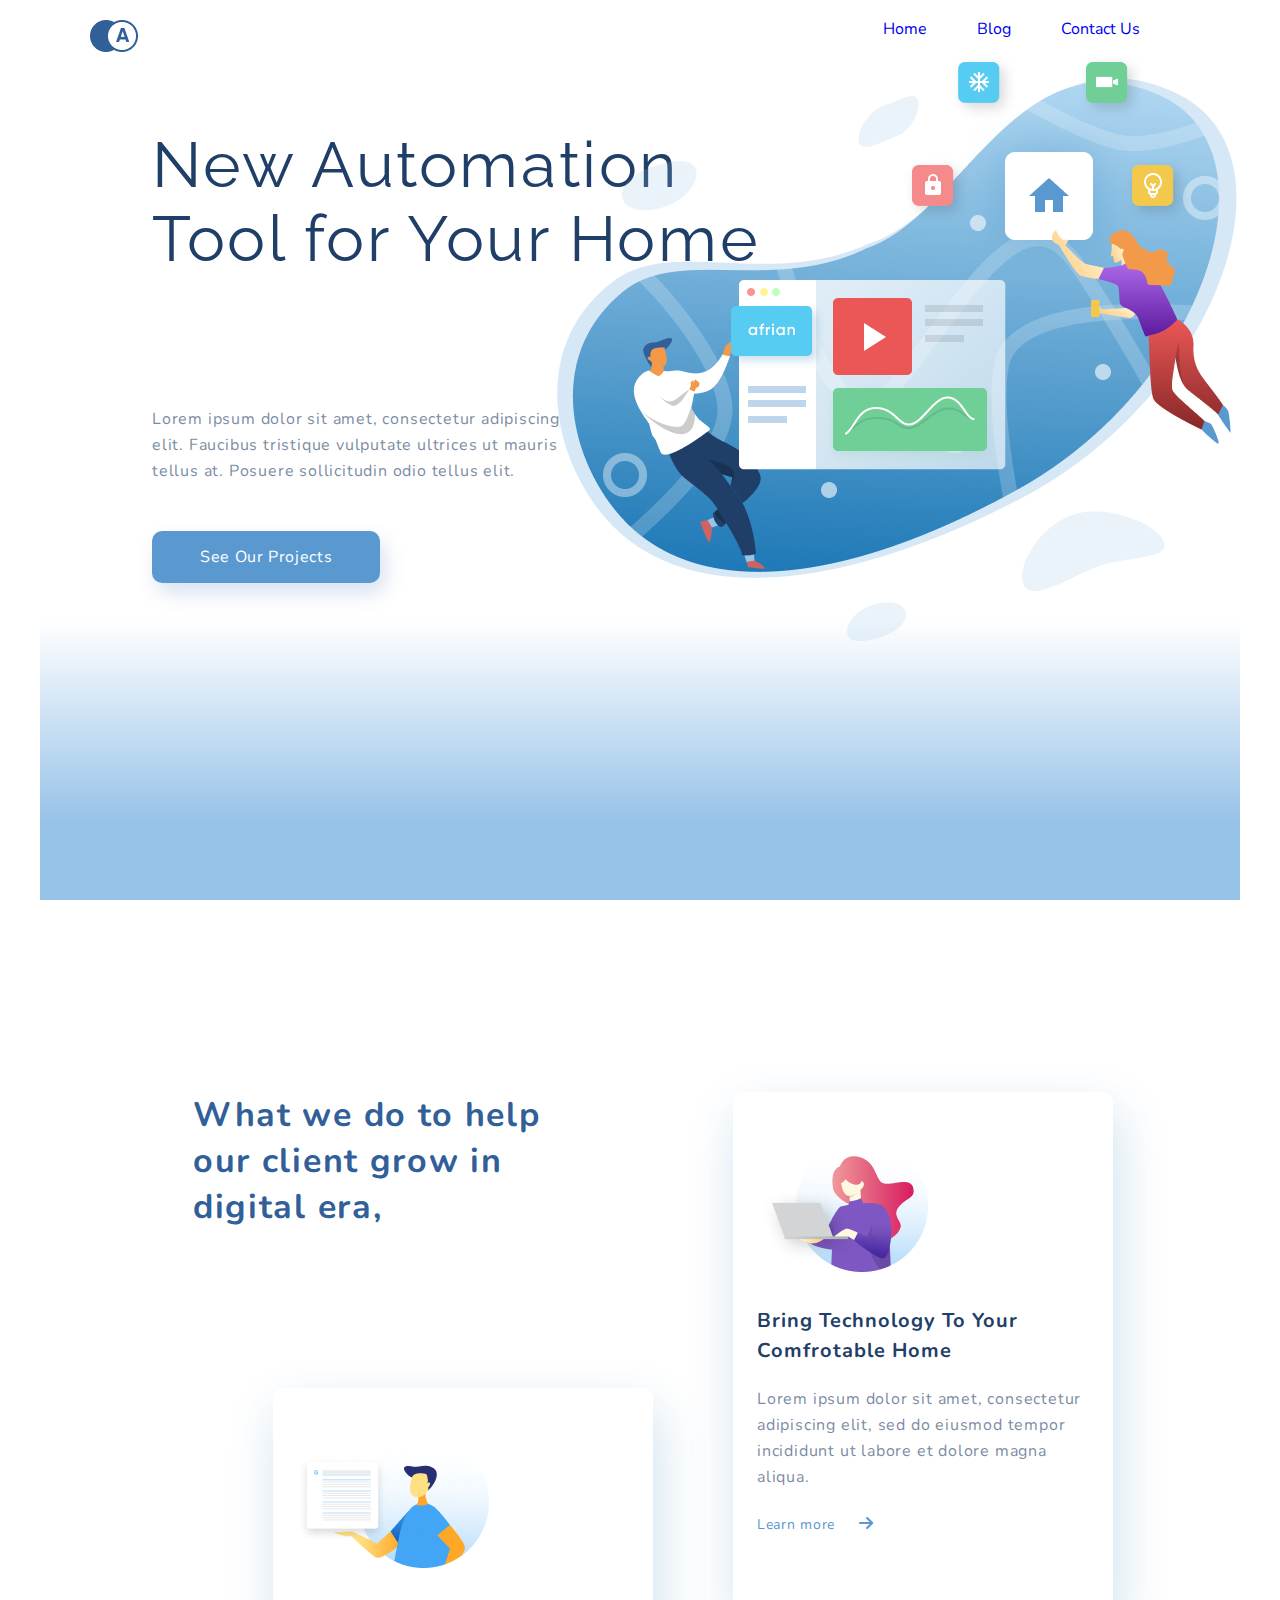
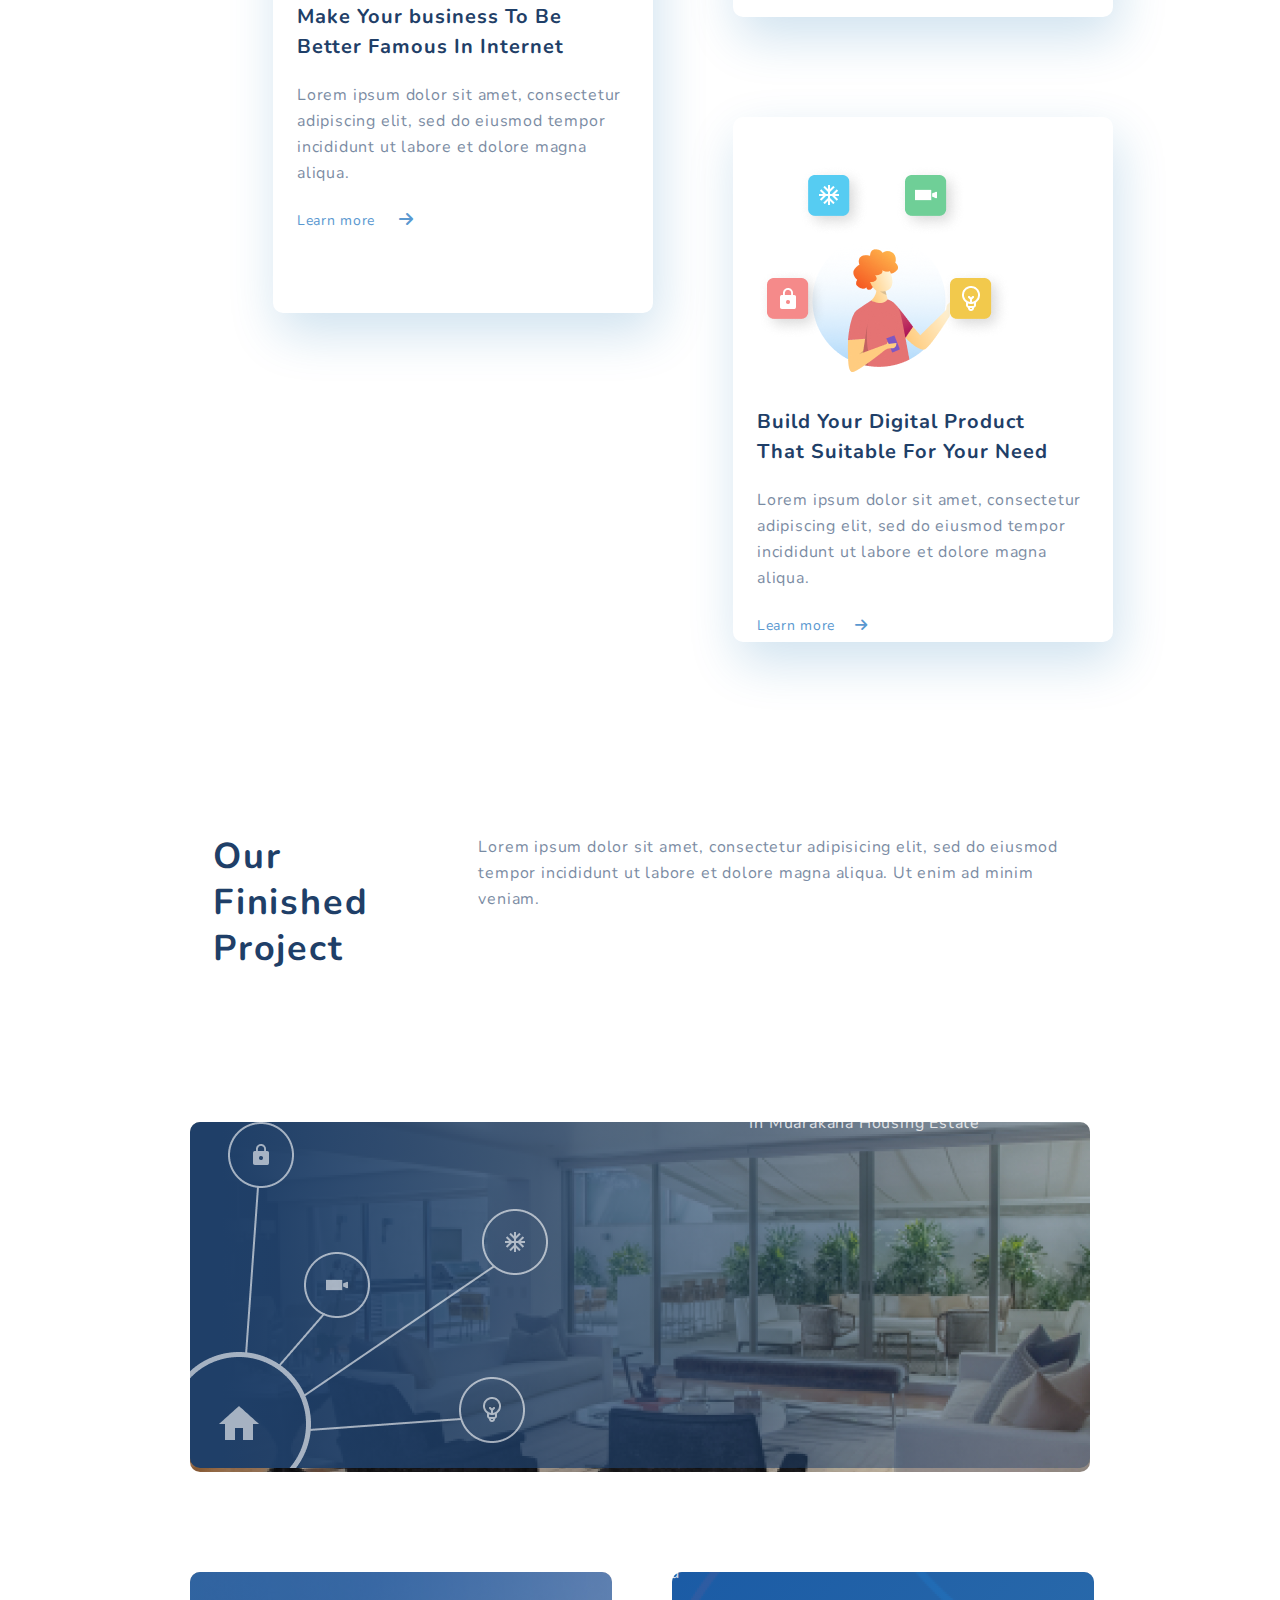
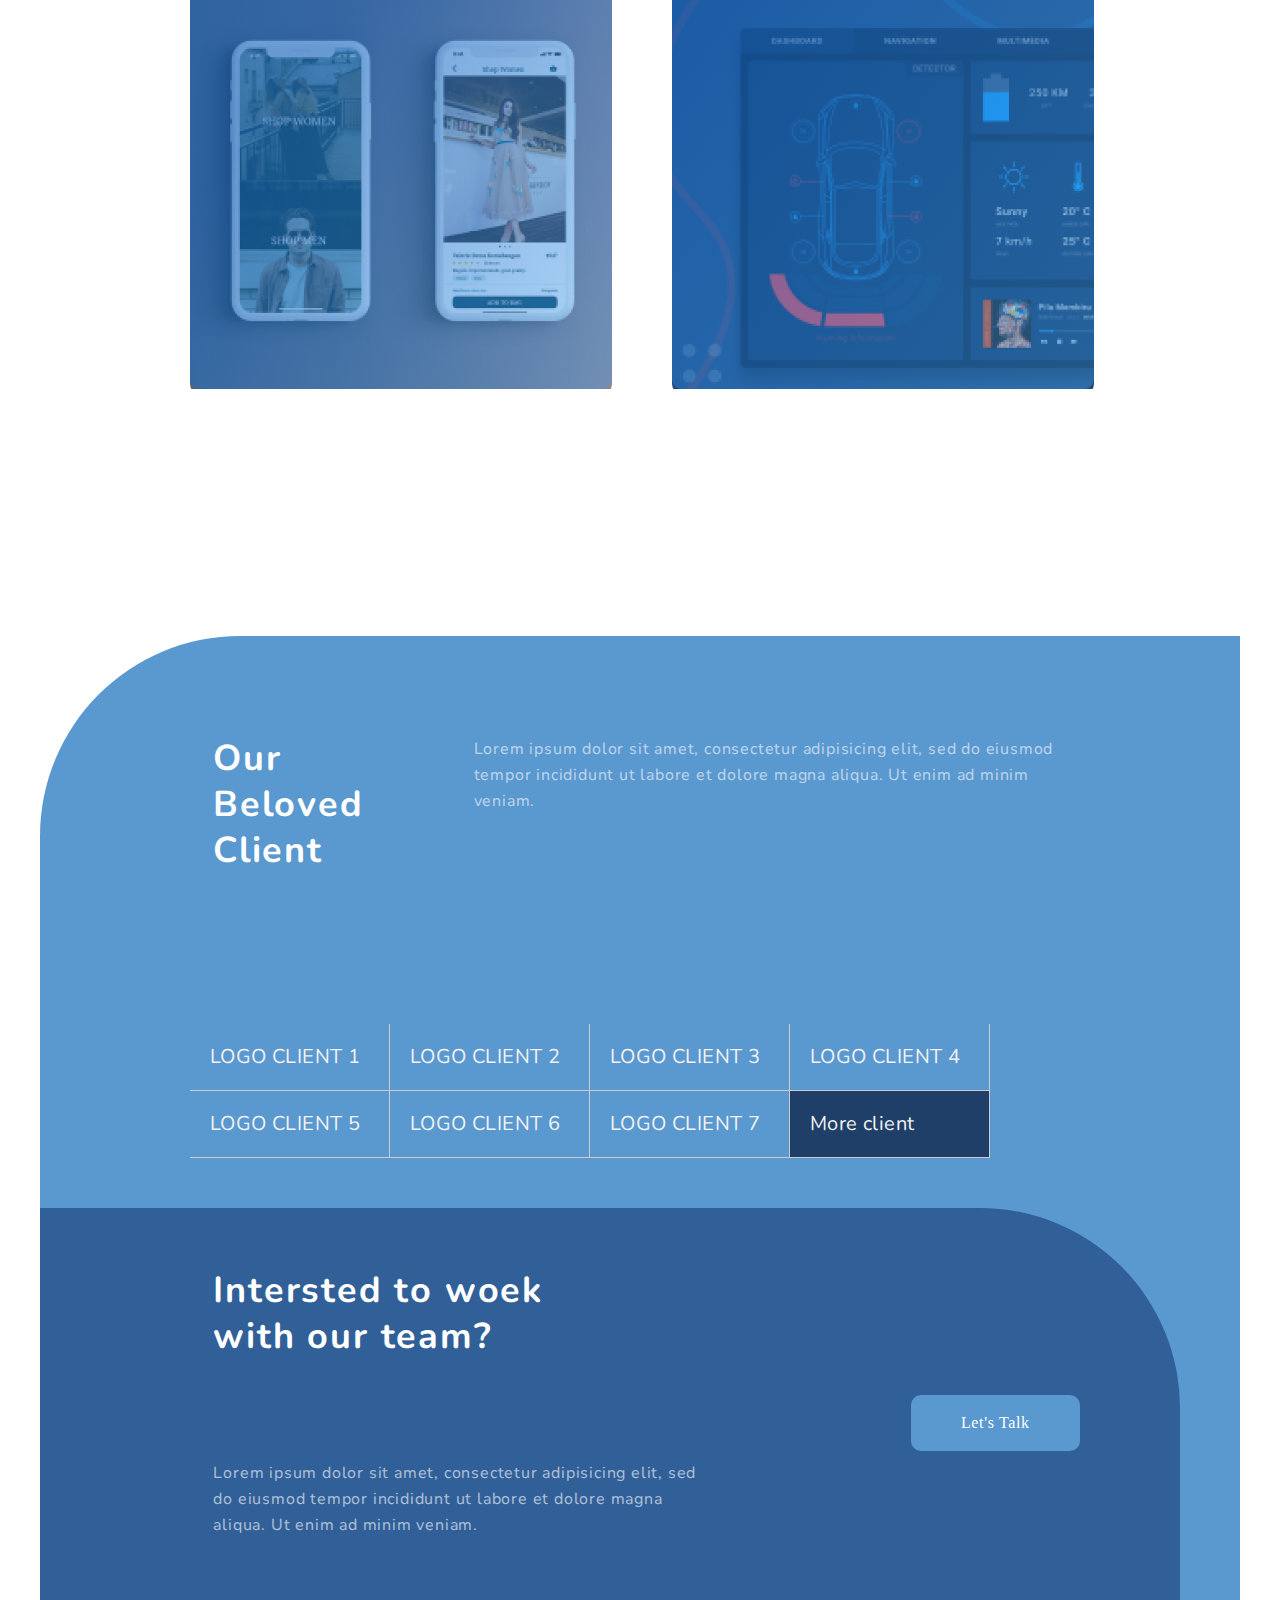
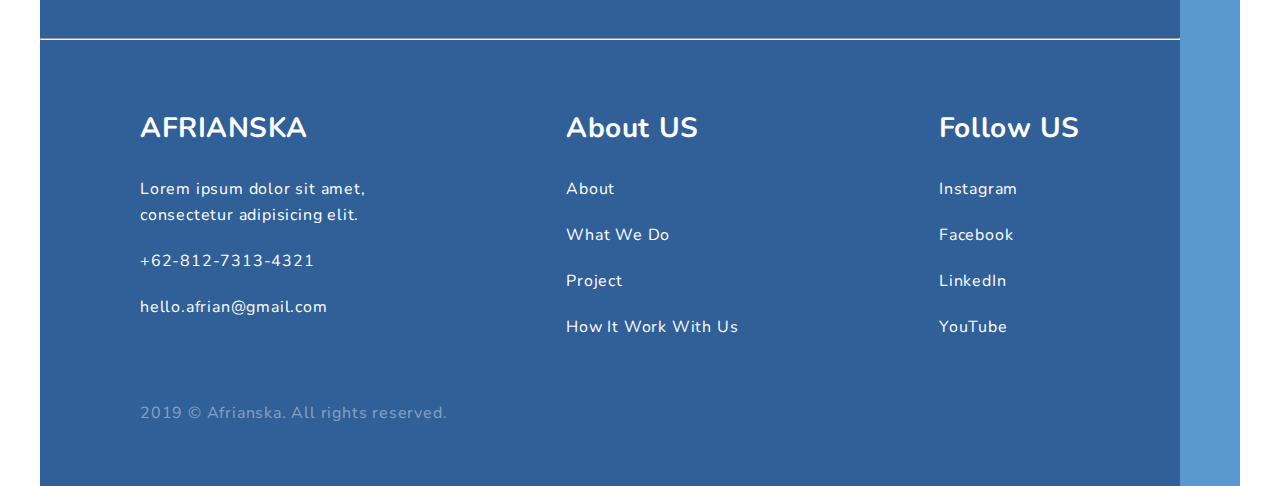
<file: index.html>
<!DOCTYPE html>
<html lang="en">
<head>
    <meta charset="UTF-8">
    <meta http-equiv="X-UA-Compatible" content="IE=edge">
    <meta name="viewport" content="width=device-width, initial-scale=1.0">
    <title>Exam First month</title>
    <link rel="stylesheet" href="./cssCodes/normalize.css">
    <link rel="stylesheet" href="./cssCodes/main.css">
    <link rel="stylesheet" href="./css/all.min.css">
    <link rel="stylesheet" href="./js/all.min.js">
    <link rel="preconnect" href="https://fonts.googleapis.com">
    <link rel="preconnect" href="https://fonts.gstatic.com" crossorigin>
    <link href="https://fonts.googleapis.com/css2?family=Raleway:wght@400;500;700&display=swap" rel="stylesheet">
    <link rel="preconnect" href="https://fonts.googleapis.com">
    <link rel="preconnect" href="https://fonts.gstatic.com" crossorigin>
    <link href="https://fonts.googleapis.com/css2?family=Nunito:wght@200;400;500&display=swap" rel="stylesheet">
</head>
<body>
    <header class="main-header">
        <div class="container">
            <div class="main-header__page">
                <nav class="main-nav">
                    <img src="./images/page1_images/logo.png" alt="Logo_image">
                    <ul class="main-nav__list">
                        <li class="nav-list__item">
                            <a href="#">Home</a>
                        </li>
                        <li class="nav-list__item">
                            <a href="blog.html" target="_blank">Blog</a>
                        </li>
                        <li class="nav-list__item">
                            <a href="contact.html" target="_blank">Contact Us</a>
                        </li>
                    </ul>
                </nav>
                <section class="main-section">
                    <div class="container">
                        <div class="main-section__page">
                            <div class="main-section__text">
                                <h2 class="main-section__heading">New Automation
                                    Tool for Your Home
                                </h2>
                                <p class="main-section__parag">Lorem ipsum dolor sit amet, consectetur adipiscing elit. Faucibus tristique vulputate ultrices ut mauris tellus at. Posuere sollicitudin odio tellus elit.
                                </p>
                                <a href="#" class="btn">See Our Projects</a>
                            </div>
                            <div class="main-section_image">
                                <img src="./images/page1_images/main-section-illustration.png" alt="Main Section Image">
                            </div>
                        </div>
                    </div>
                </section>
            </div>
        </div>
    </header>
    <section>
        <div class="container">
            <div class="help-options">
                <div>
                    <h2 class="option-heading">
                        What we do to help
                        our client grow in
                        digital era,
                    </h2>
                    <div class="help-options__list1">
                        <img src="./images/page1_images/help-option1.png" alt="Help option Image">
                        <h4 class="help-option__heading">Make Your business To Be<br>Better Famous In Internet</h4>
                        <p class="help-option__parag">Lorem ipsum dolor sit amet, consectetur adipiscing elit, sed do eiusmod tempor incididunt ut labore et dolore magna aliqua. </p>
                        <a href="#" class="help-link">Learn more</a>
                        <i class="fa-solid fa-arrow-right"></i>
                    </div>
                </div>
                    <div>
                        <div class="help-options__list2">
                            <img src="./images/page1_images/help-option2.png" alt="Help option Image">
                            <h4 class="help-option__heading">Bring Technology To Your <br> 
                                Comfrotable Home</h4>
                            <p class="help-option__parag">Lorem ipsum dolor sit amet, consectetur adipiscing elit, sed do eiusmod tempor incididunt ut labore et dolore magna aliqua. </p>
                            <a href="#" class="help-link">Learn more</a>
                            <i class="fa-solid fa-arrow-right"></i>
                        </div>
                        <div class="help-options__list3">
                            <img src="./images/page1_images/help-option3.png" alt="Help option Image">
                            <h4 class="help-option__heading">Build Your Digital Product <br>
                                That Suitable For Your Need</h4>
                            <p class="help-option__parag">Lorem ipsum dolor sit amet, consectetur adipiscing elit, sed do eiusmod tempor incididunt ut labore et dolore magna aliqua. </p>
                            <a href="#" class="help-link">Learn more<i class="fa-solid fa-arrow-right"></i></a>
                        </div>
                    </div>
            </div>
        </div>
    </section>
    <section class="projects">
        <div class="container">
            <div class="finished-pro">
                <h4 class="projects-heading">Our Finished<br>Project
                </h4>
                <p class="projects-parag">
                    Lorem ipsum dolor sit amet, consectetur adipisicing elit, sed do eiusmod tempor incididunt ut labore et dolore magna aliqua. Ut enim ad minim veniam.
                </p>
            </div>
            <div class="smart-home">
                <img src="./images/page1_images/smart-home-illustration.png" alt="Smart Home Image" class="smart-home__image">
                <h4 class="smart-home__heading">Smart Home Installation</h4>
                <p class="smart-home__parag">In Muarakana Housing Estate</p>
            </div>
            <div class="app">
                <div class="sparklite">
                    <img src="./images/page1_images/sparklite-back.png" alt="Smart Home Image" class="sparklite-image">
                    <h4 class="sparklite-heading">Sparklite App</h4>
                    <p class="sparklite-parag">Marketplace</p>
                </div>
                <div class="rapetition">
                    <img src="./images/page1_images/sparklite-back.png" alt="Smart Home Image" class="rapetition-image">
                    <h4 class="rapetition-heading">Car-Rapetition App</h4>
                    <p class="rapetition-parag">
                        Board
                    </p>
                </div>
                </div>
            </div>
        </div>
    </section>
    <section class="clients">
        <div class="container">
            <div class="clients-main__section">
                <div class="clients-section">
                    <h4 class="clients-heading">Our Beloved<br>Client
                    </h4>
                    <p class="clients-parag">
                        Lorem ipsum dolor sit amet, consectetur adipisicing elit, sed do eiusmod tempor incididunt ut labore et dolore magna aliqua. Ut enim ad minim veniam.
                    </p>
                </div>
                <div class="clients-table">
                    <div class="table">
                        <div class="table-row">
                            <div class="table-col uppercase">Logo Client 1</div>
                            <div class="table-col uppercase">Logo client 2</div>
                            <div class="table-col uppercase">Logo client 3</div>
                            <div class="table-col uppercase">Logo client 4</div>
                        </div>
                        </div>
                        <div class="table-row">
                            <div class="table-col uppercase">Logo client 5</div>
                            <div class="table-col uppercase">Logo client 6</div>
                            <div class="table-col uppercase">Logo client 7</div>
                            <div class="table-col more-client">More client</div>
                        </div>
                    </div>
                    <footer class="footer">
                        <div class="footer-text">
                            <div class="woek-section">
                                <div class="woek">
                                    <h4 class="footer-heading">
                                        Intersted to woek <br> with our team? 
                                    </h4>
                                    <p class="footer-parag">
                                        Lorem ipsum dolor sit amet, consectetur adipisicing elit, sed do eiusmod tempor incididunt ut labore et dolore magna aliqua. Ut enim ad minim veniam.
                                    </p>
                                </div>
                                <a href="#">
                                    <p class="btn-talk">Let's Talk</p>
                                </a>
                            </div>
                            <hr class="hor-rule">
                            <div class="afrianska">
                                <div class="footer-info">
                                    <h2 class="footer-logo uppercase">afrianska</h2>
                                    <ul class="footer-list">
                                        <li class="footer-item">Lorem ipsum dolor sit amet, <br> consectetur adipisicing elit.</li>
                                        <li class="footer-item">+62-812-7313-4321</li>
                                        <li class="footer-item">hello.afrian@gmail.com</li>
                                    </ul>
                                </div>
                                <div class="footer-info">
                                    <h2 class="footer-logo">About US</h2>
                                    <ul class="footer-list">
                                        <li class="footer-item">About</li>
                                        <li class="footer-item">What We Do</li>
                                        <li class="footer-item">Project</li>
                                        <li class="footer-item">How It Work With Us</li>
                                    </ul>
                                </div>
                                <div class="footer-info">
                                    <h2 class="footer-logo">Follow US</h2>
                                    <ul class="footer-list">
                                        <li class="footer-item">Instagram</li>
                                        <li class="footer-item">Facebook</li>
                                        <li class="footer-item">LinkedIn</li>
                                        <li class="footer-item">YouTube</li>
                                    </ul>
                                </div>
                            </div>
                        </div>
                        <p class="footer-parag__end">2019 © Afrianska. All rights reserved.</p>
                    </footer>
                </div>
            </div>
        </div>
    </section>
</body>
</html>
</file>
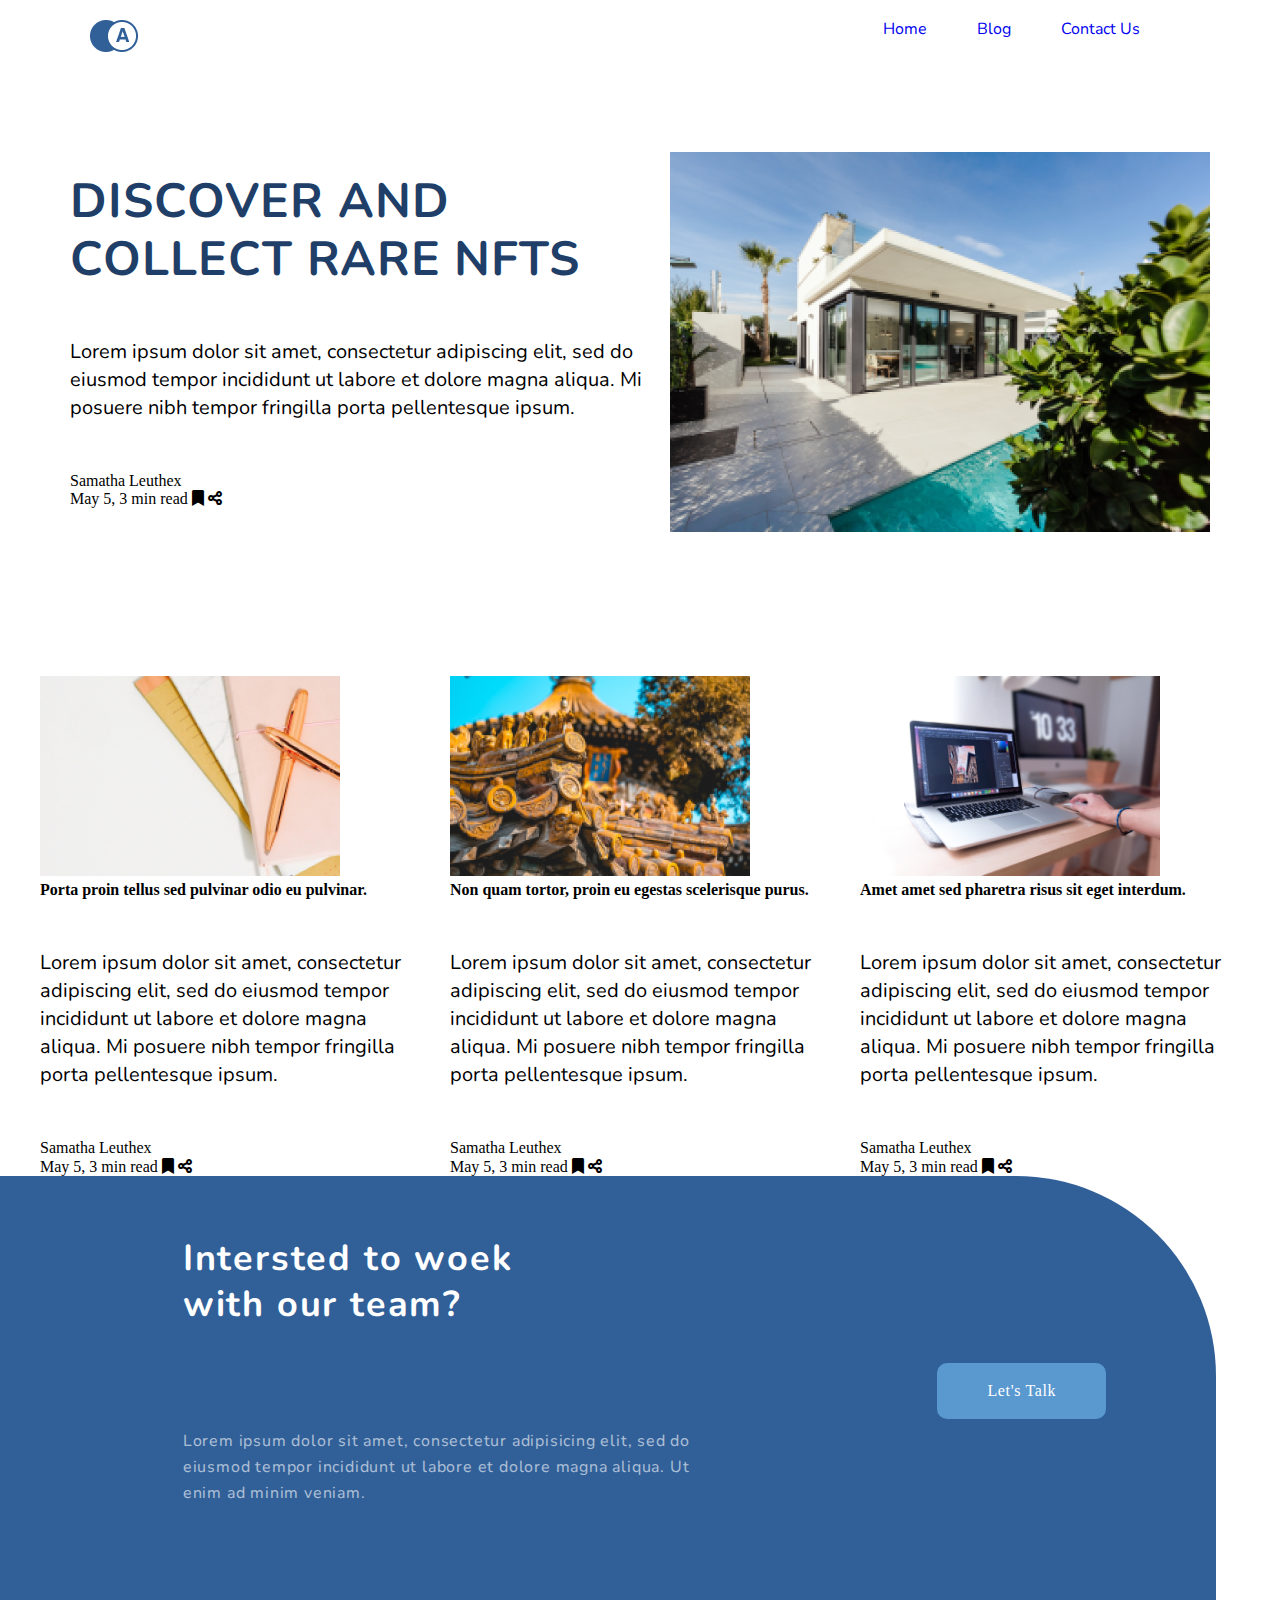
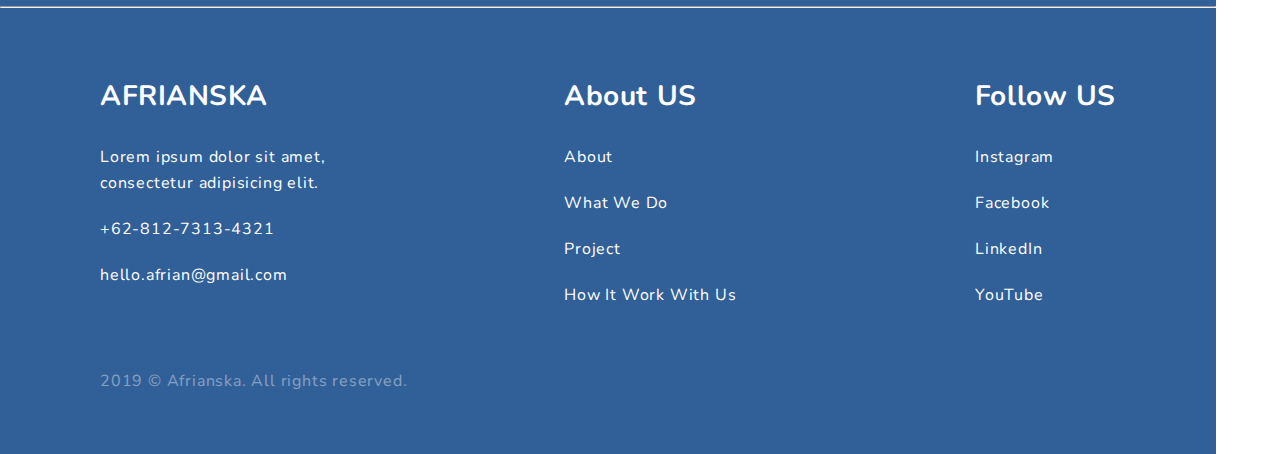
<file: blog.html>
<!DOCTYPE html>
<html lang="en">
<head>
    <meta charset="UTF-8">
    <meta http-equiv="X-UA-Compatible" content="IE=edge">
    <meta name="viewport" content="width=device-width, initial-scale=1.0">
    <title>Blog page</title>
    <link rel="stylesheet" href="./cssCodes/normalize.css">
    <link rel="stylesheet" href="./cssCodes/blog.css">
    <link rel="stylesheet" href="./css/all.min.css">
    <link rel="stylesheet" href="./js/all.min.js">
    <link rel="preconnect" href="https://fonts.googleapis.com">
    <link rel="preconnect" href="https://fonts.gstatic.com" crossorigin>
    <link href="https://fonts.googleapis.com/css2?family=Raleway:wght@400;500;700&display=swap" rel="stylesheet">
    <link rel="preconnect" href="https://fonts.googleapis.com">
    <link rel="preconnect" href="https://fonts.gstatic.com" crossorigin>
    <link href="https://fonts.googleapis.com/css2?family=Nunito:wght@200;400;500&display=swap" rel="stylesheet">
</head>
<body>
    <header>
        <div class="container">
            <nav class="main-nav">
                <img src="./images/page1_images/logo.png" alt="Logo_image">
                <ul class="main-nav__list">
                    <li class="nav-list__item">
                        <a href="#">Home</a>
                    </li>
                    <li class="nav-list__item">
                        <a href="blog.html" target="_blank">Blog</a>
                    </li>
                    <li class="nav-list__item">
                        <a href="contact.html" target="_blank">Contact Us</a>
                    </li>
                </ul>
            </nav>
        </div>
    </header>
    <section class="blog-section">
        <div class="container">
            <div class="text-box">
                <div class="main-section__info">
                    <h1 class="hero-heading uppercase">Discover and collect rare nfts</h1>
                    <p class="hero-parag">Lorem ipsum dolor sit amet, consectetur adipiscing elit, sed do eiusmod tempor incididunt ut labore et dolore magna aliqua. Mi posuere nibh tempor fringilla porta pellentesque ipsum.</p>
                    <p class="parag-name">Samatha Leuthex</p>
                    <p class="parag-time">May 5, 3 min read <i class="fa-solid fa-bookmark"></i> <i class="fa-solid fa-share-nodes"></i> </p>
                </div>
                <div class="section1-image">
                    <img src="./images/page2_images/page2home.png" alt="Image001">
                </div>
                <div class="clearfix"></div>
            </div>
        </div>
    </section>
    <section class="news-section">
        <div class="container">
            <div class="news-box">
                <div class="news">
                    <img src="./images/page2_images/blog-pencil.png" alt="Image">
                    <h4>Porta proin tellus sed pulvinar odio eu pulvinar.</h4>
                    <p class="hero-parag">Lorem ipsum dolor sit amet, consectetur adipiscing elit, sed do eiusmod tempor incididunt ut labore et dolore magna aliqua. Mi posuere nibh tempor fringilla porta pellentesque ipsum.</p>
                    <p class="parag-name">Samatha Leuthex</p>
                    <p class="parag-time">May 5, 3 min read <i class="fa-solid fa-bookmark"></i> <i class="fa-solid fa-share-nodes"></i> </p>
                </div>
                <div class="news">
                    <img src="./images/page2_images/blog-castle.png" alt="Image">
                    <h4>Non quam tortor, proin eu egestas scelerisque purus.</h4>
                    <p class="hero-parag">Lorem ipsum dolor sit amet, consectetur adipiscing elit, sed do eiusmod tempor incididunt ut labore et dolore magna aliqua. Mi posuere nibh tempor fringilla porta pellentesque ipsum.</p>
                    <p class="parag-name">Samatha Leuthex</p>
                    <p class="parag-time">May 5, 3 min read <i class="fa-solid fa-bookmark"></i> <i class="fa-solid fa-share-nodes"></i> </p>
                </div>
                <div class="news">
                    <img src="./images/page2_images/blog-laptop.png" alt="Image">
                    <h4>Amet amet sed pharetra risus sit eget interdum.</h4>
                    <p class="hero-parag">Lorem ipsum dolor sit amet, consectetur adipiscing elit, sed do eiusmod tempor incididunt ut labore et dolore magna aliqua. Mi posuere nibh tempor fringilla porta pellentesque ipsum.</p>
                    <p class="parag-name">Samatha Leuthex</p>
                    <p class="parag-time">May 5, 3 min read <i class="fa-solid fa-bookmark"></i> <i class="fa-solid fa-share-nodes"></i> </p>
                </div>
            </div>
        </div>
    </section>

    <footer class="footer">
        <div class="footer-text">
            <div class="woek-section">
                <div class="woek">
                    <h4 class="footer-heading">
                        Intersted to woek <br> with our team? 
                    </h4>
                    <p class="footer-parag">
                        Lorem ipsum dolor sit amet, consectetur adipisicing elit, sed do eiusmod tempor incididunt ut labore et dolore magna aliqua. Ut enim ad minim veniam.
                    </p>
                </div>
                <a href="#">
                    <p class="btn-talk">Let's Talk</p>
                </a>
            </div>
            <hr class="hor-rule">
            <div class="afrianska">
                <div class="footer-info">
                    <h2 class="footer-logo uppercase">afrianska</h2>
                    <ul class="footer-list">
                        <li class="footer-item">Lorem ipsum dolor sit amet, <br> consectetur adipisicing elit.</li>
                        <li class="footer-item">+62-812-7313-4321</li>
                        <li class="footer-item">hello.afrian@gmail.com</li>
                    </ul>
                </div>
                <div class="footer-info">
                    <h2 class="footer-logo">About US</h2>
                    <ul class="footer-list">
                        <li class="footer-item">About</li>
                        <li class="footer-item">What We Do</li>
                        <li class="footer-item">Project</li>
                        <li class="footer-item">How It Work With Us</li>
                    </ul>
                </div>
                <div class="footer-info">
                    <h2 class="footer-logo">Follow US</h2>
                    <ul class="footer-list">
                        <li class="footer-item">Instagram</li>
                        <li class="footer-item">Facebook</li>
                        <li class="footer-item">LinkedIn</li>
                        <li class="footer-item">YouTube</li>
                    </ul>
                </div>
            </div>
        </div>
        <p class="footer-parag__end">2019 © Afrianska. All rights reserved.</p>
    </footer>
</body>
</html>
</file>
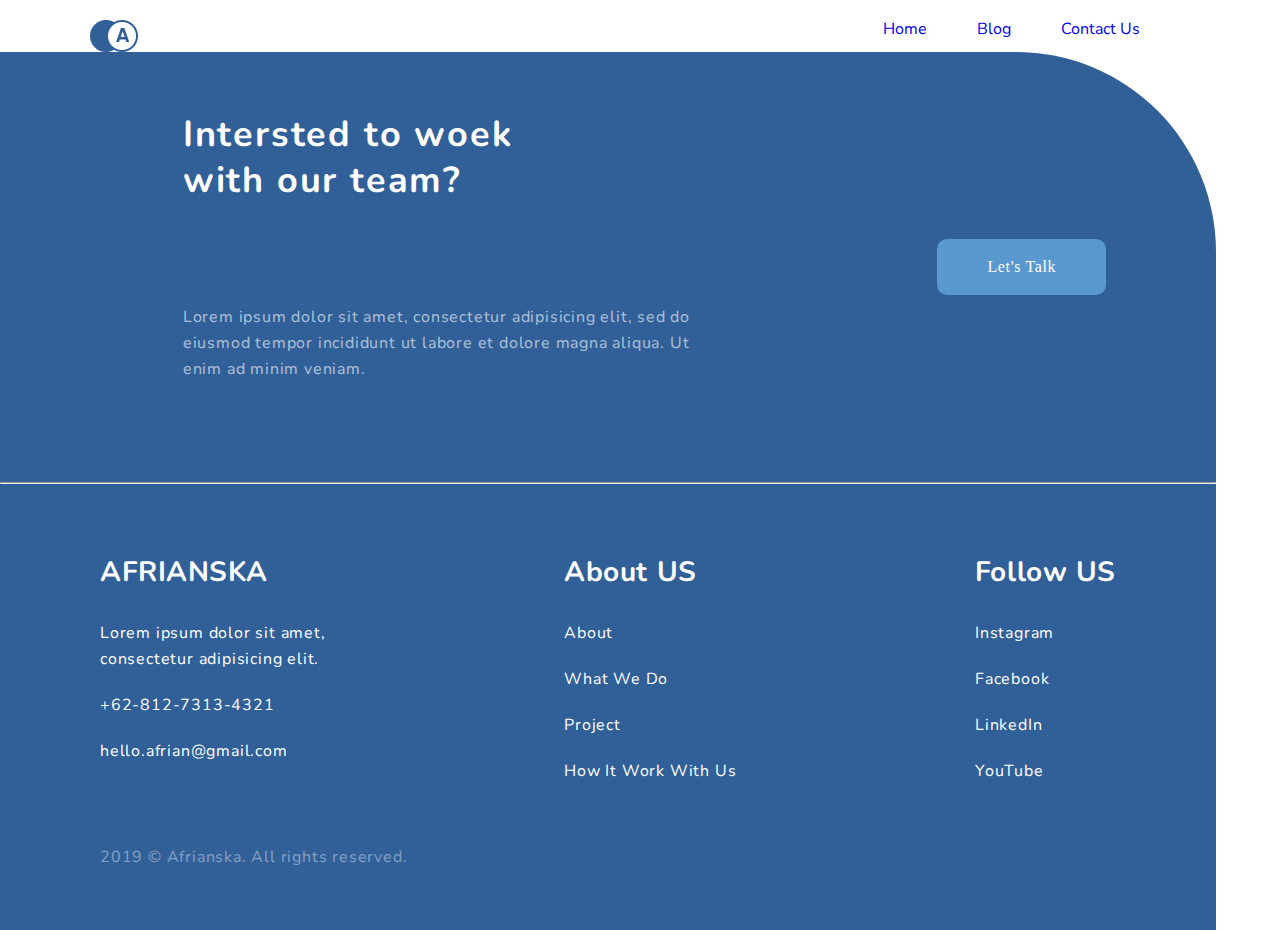
<file: contact.html>
<!DOCTYPE html>
<html lang="en">
<head>
    <meta charset="UTF-8">
    <meta http-equiv="X-UA-Compatible" content="IE=edge">
    <meta name="viewport" content="width=device-width, initial-scale=1.0">
    <title>Contact Us page</title>
    <link rel="stylesheet" href="./cssCodes/normalize.css">
    <link rel="stylesheet" href="./cssCodes/contact.css">
    <link rel="stylesheet" href="./css/all.min.css">
    <link rel="stylesheet" href="./js/all.min.js">
    <link rel="preconnect" href="https://fonts.googleapis.com">
    <link rel="preconnect" href="https://fonts.gstatic.com" crossorigin>
    <link href="https://fonts.googleapis.com/css2?family=Raleway:wght@400;500;700&display=swap" rel="stylesheet">
    <link rel="preconnect" href="https://fonts.googleapis.com">
    <link rel="preconnect" href="https://fonts.gstatic.com" crossorigin>
    <link href="https://fonts.googleapis.com/css2?family=Nunito:wght@200;400;500&display=swap" rel="stylesheet">
</head>
<body>
    <header>
        <div class="container">
            <nav class="main-nav">
                <img src="./images/page1_images/logo.png" alt="Logo_image">
                <ul class="main-nav__list">
                    <li class="nav-list__item">
                        <a href="#">Home</a>
                    </li>
                    <li class="nav-list__item">
                        <a href="blog.html" target="_blank">Blog</a>
                    </li>
                    <li class="nav-list__item">
                        <a href="contact.html" target="_blank">Contact Us</a>
                    </li>
                </ul>
            </nav>
        </div>
    </header>

    <footer class="footer">
        <div class="footer-text">
            <div class="woek-section">
                <div class="woek">
                    <h4 class="footer-heading">
                        Intersted to woek <br> with our team? 
                    </h4>
                    <p class="footer-parag">
                        Lorem ipsum dolor sit amet, consectetur adipisicing elit, sed do eiusmod tempor incididunt ut labore et dolore magna aliqua. Ut enim ad minim veniam.
                    </p>
                </div>
                <a href="#">
                    <p class="btn-talk">Let's Talk</p>
                </a>
            </div>
            <hr class="hor-rule">
            <div class="afrianska">
                <div class="footer-info">
                    <h2 class="footer-logo uppercase">afrianska</h2>
                    <ul class="footer-list">
                        <li class="footer-item">Lorem ipsum dolor sit amet, <br> consectetur adipisicing elit.</li>
                        <li class="footer-item">+62-812-7313-4321</li>
                        <li class="footer-item">hello.afrian@gmail.com</li>
                    </ul>
                </div>
                <div class="footer-info">
                    <h2 class="footer-logo">About US</h2>
                    <ul class="footer-list">
                        <li class="footer-item">About</li>
                        <li class="footer-item">What We Do</li>
                        <li class="footer-item">Project</li>
                        <li class="footer-item">How It Work With Us</li>
                    </ul>
                </div>
                <div class="footer-info">
                    <h2 class="footer-logo">Follow US</h2>
                    <ul class="footer-list">
                        <li class="footer-item">Instagram</li>
                        <li class="footer-item">Facebook</li>
                        <li class="footer-item">LinkedIn</li>
                        <li class="footer-item">YouTube</li>
                    </ul>
                </div>
            </div>
        </div>
        <p class="footer-parag__end">2019 © Afrianska. All rights reserved.</p>
    </footer>
</body>
</html>
</file>
<file: cssCodes/main.css>
@import url('https://fonts.googleapis.com/css2?family=Raleway:wght@400;500;700&display=swap');

@import url('https://fonts.googleapis.com/css2?family=Nunito:wght@200;400;500&display=swap');

* {
    margin: 0;
    padding: 0;
    box-sizing: border-box;
}
.container {
    width: 1200px;
    margin: 0 auto;
}
.uppercase {
    text-transform: uppercase;
}
.main-header__page {
    width: 1200px;
    height: 100vh;
    background: linear-gradient(0deg, #98C3E8 8.84%, rgba(152, 195, 232, 0) 31.12%);
}

.main-nav {
    padding: 20px 50px 0px 50px;
    display: flex;
    justify-content: space-between;
    padding-right: 50px;
    /* position: fixed; */
}

.main-nav__list {
    display: flex;
    font-family: 'Nunito';
}

.main-nav__list a {
    padding-right: 50px;
    text-decoration: none;
    
}
.nav-list__item {
    list-style-type: none;
}
.main-section__page {
    display: flex;
    align-items: center;
    /* background-image: url(../images/page1_images/main-section-illustration.png);
    background-repeat: no-repeat;
    background-position: right; */
}
.main-section__heading {
    font-family: 'Raleway';
    font-weight: 400;
    width: 120%;
    margin: 0px 0px 130px 112px;
    font-size: 64px;
    line-height: 74px;
    letter-spacing: 0.04em;
    color: #1F3F68;
}
.main-section__parag {
    font-family: 'Nunito';
    width: 80%;
    margin: 0px 0px 60px 112px;
    font-size: 16px;
    line-height: 26px;
    letter-spacing: 0.05em;
    color: #1F3F68;
    opacity: 0.6;
}
.btn {
    font-family: 'Nunito';
    width: 40%;
    margin: 50px 0px 70px 112px;
    background: #5A98D0;
    box-shadow: 5px 10px 20px rgba(53, 110, 173, 0.2);
    border-radius: 10px;
    padding: 15px 48px;
    font-size: 16px;
    line-height: 26px;
    text-align: center;
    letter-spacing: 0.04em;
    color: #FFFFFF;
    text-decoration: none;
}
.help-options {
    margin-top: 192px;
    display: flex;
}
.option-heading {
    width: 358px;
    height: 138px;
    margin: 0px 150px 158px 153px;
    font-family: 'Nunito';
    font-size: 34px;
    line-height: 46px;
    letter-spacing: 0.05em;
    color: #316099;
}
.help-options__list1 {
    width: 380px;
    height: 525px;
    padding: 48px 24px;
    margin: 0px 80px 10px 233px;
    background: #FFFFFF;
    box-shadow: 5px 20px 50px rgba(16, 112, 177, 0.2);
    border-radius: 10px;
}
.help-options__list2 {
    width: 380px;
    height: 525px;
    padding: 48px 24px;
    margin: 0px 0px 100px 0px;
    background: #FFFFFF;
    box-shadow: 5px 20px 50px rgba(16, 112, 177, 0.2);
    border-radius: 10px;
}
.help-options__list3 {
    width: 380px;
    height: 525px;
    padding: 48px 24px;
    /* margin: 0px 213px 100px 100px; */
    background: #FFFFFF;
    box-shadow: 5px 20px 50px rgba(16, 112, 177, 0.2);
    border-radius: 10px;
}
.help-option__heading {
    font-family: 'Nunito';
    font-size: 20px;
    margin-top: 30px;
    line-height: 30px;
    letter-spacing: 0.05em;
    color: #1F3F68;
}
.help-option__parag {
    margin: 20px 0px;
    font-family: 'Nunito';
    font-size: 16px;
    line-height: 26px;
    letter-spacing: 0.05em;
    color: #1F3F68;
    opacity: 0.6;
}
.help-link {
    font-family: 'Nunito';
    font-size: 14px;
    line-height: 30px;
    letter-spacing: 0.05em;
    color: #5A98D0;
    text-decoration: none;
}
.fa-arrow-right {
    padding-left: 20px;
    color: #5A98D0;
}
.projects {
    margin-top: 192px;
}
.finished-pro {
    display: flex;
    justify-content: space-between;
}
.projects-heading {
    margin: 0px 80px 100px 173px;
    font-family: 'Nunito';
    font-size: 36px;
    line-height: 46px;
    letter-spacing: 0.05em;
    color: #1F3F68;
}
.projects-parag {
    font-family: 'Nunito';
    margin: 0px 178px 100px 30px;
    font-size: 16px;
    line-height: 26px;
    letter-spacing: 0.05em;
    color: #1F3F68;
    opacity: 0.6;
}
.smart-home {
    margin: 50px 150px;
    background-image: url(../images/page1_images/smart-home.png);
    background-repeat: no-repeat;
    border-radius: 10px;
}
.smart-home__image {
    padding-right: 542px;
    background: linear-gradient(89.99deg, #1F3F68 3.62%, rgba(31, 63, 104, 0.37) 97.78%);
    border-radius: 10px;
}
.smart-home__heading {
    font-family: 'Nunito';
    position: absolute;
    font-size: 28px;
    line-height: 46px;
    letter-spacing: 0.05em;
    color: #FFFFFF;
    right: 300px;
    top: 2650px;
}
.smart-home__parag {
    font-family: 'Nunito';
    position: absolute;
    font-size: 16px;
    line-height: 46px;
    letter-spacing: 0.05em;
    color: #FFFFFF;
    opacity: 0.8;
    right: 300px;
    top: 2700px;
}
.app {
    display: flex;
}
.sparklite {
    margin: 50px 20px 50px 150px;
    background-image: url(../images/page1_images/sparklite-app.png);
    background-repeat: no-repeat;
    border-radius: 10px;
}
.sparklite-image {
    width: 422px;
    height: 417px;
    background: linear-gradient(308.85deg, rgba(66, 165, 245, 0.4) -1.71%, rgba(21, 101, 192, 0.6) 74.54%);
    border-radius: 10px;
}
.rapetition {
    margin: 50px 40px;
    background-image: url(../images/page1_images/car-rapetition.png);
    background-repeat: no-repeat;
    border-radius: 10px;
}
.rapetition-image {
    width: 422px;
    height: 417px;
    background: linear-gradient(306.48deg, rgba(66, 165, 245, 0.4) 0%, rgba(21, 101, 192, 0.6) 97.81%);
    border-radius: 10px;
}
.sparklite-heading {
    font-family: 'Nunito';
    position: absolute;
    font-size: 28px;
    letter-spacing: 0.05em;
    color: #FFFFFF;
    left: 300px;
    top: 3100px;
}
.sparklite-parag {
    position: absolute;
    font-family: 'Nunito';
    font-size: 16px;
    letter-spacing: 0.05em;
    color: #FFFFFF;
    opacity: 0.8;
    left: 300px;
    top: 3150px;
}
.rapetition-heading {
    position: absolute;
    font-family: 'Nunito';
    font-size: 28px;
    line-height: 46px;
    letter-spacing: 0.05em;
    color: #FFFFFF;
    right: 380px;
    top: 3100px;
}
.rapetition-parag {
    position: absolute;
    font-family: 'Nunito';
    font-size: 16px;
    line-height: 46px;
    letter-spacing: 0.05em;
    color: #FFFFFF;
    opacity: 0.8;
    right: 600px;
    top: 3150px;
}
.clients {
    margin-top: 192px;
}
.clients-main__section {
    background: #5A98D0;
    border-radius: 200px 0px 0px 0px;
}
.clients-section {
    display: flex;
    justify-content: space-between;
    padding-top: 100px;
}
.clients-heading {
    margin: 0px 80px 100px 173px;
    font-family: 'Nunito';
    font-size: 36px;
    line-height: 46px;
    letter-spacing: 0.05em;
    color: #FFFFFF;
}
.clients-parag {
    font-family: 'Nunito';
    margin: 0px 178px 100px 30px;
    font-size: 16px;
    line-height: 26px;
    letter-spacing: 0.05em;
    color: #FFFFFF;
    opacity: 0.6;
}
.clients-table {
    margin: 50px 150px;
}
.table {
    display: table;
    width: auto;
    /* border: 1px solid #666666; */
}
.table-row {
    display: table-row;
    width: auto;
    clear: both;
    border-bottom: 1px solid #ccc;
}
.table-col {
    font-family: 'Nunito';
    float: left;
    display: table-column;
    padding: 10px 20px;
    width: 200px;
    font-size: 20px;
    line-height: 46px;
    letter-spacing: 0.02em;
    color: #F2F2F2;
    border-right: 1px solid #ccc;
    border-bottom: 1px solid #ccc;
}
.more-client {
    background: #1F3F68;
}
.footer {
    background: #316099;
    border-radius: 0px 200px 0px 0px;
    width: 95%;
}
.woek-section {
    display: flex;
    align-items: center;
    justify-content: space-around;
}
.woek {
    width: 50%;
}
.footer-heading {
    margin: 0px 0px 100px 73px;
    padding-top: 60px;
    font-family: 'Nunito';
    font-size: 36px;
    line-height: 46px;
    letter-spacing: 0.05em;
    color: #FFFFFF;
}
.footer-parag {
    font-family: 'Nunito';
    margin: 0px 0px 100px 73px;
    font-size: 16px;
    line-height: 26px;
    letter-spacing: 0.05em;
    color: #FFFFFF;
    opacity: 0.6;
}
.btn-talk {
    background: #5A98D0;
    border-radius: 10px;
    font-size: 16px;
    line-height: 26px;
    text-align: center;
    letter-spacing: 0.04em;
    color: #FFFFFF;
    padding: 15px 50px;
}
.woek-section a {
    text-decoration: none;
}
.afrianska {
    display: flex;
    margin: 50px 100px;
    justify-content: space-between;
}
.footer-logo {
    font-family: 'Nunito';
    padding: 15px 0;
    font-size: 28px;
    line-height: 46px;
    letter-spacing: 0.02em;
    color: #FFFFFF;
}
.footer-item {
    padding: 10px 0;
    font-family: 'Nunito';
    list-style-type: none;
    font-size: 16px;
    line-height: 26px;
    letter-spacing: 0.05em;
    color: #FFFFFF;
}
.footer-parag__end {
    margin-left: 100px;
    padding-bottom: 60px;
    font-family: 'Nunito';
    font-size: 16px;
    line-height: 26px;
    letter-spacing: 0.05em;
    color: #FFFFFF;
    opacity: 0.4;
}
</file>
<file: cssCodes/blog.css>
@import url('https://fonts.googleapis.com/css2?family=Raleway:wght@400;500;700&display=swap');

@import url('https://fonts.googleapis.com/css2?family=Nunito:wght@200;400;500&display=swap');

* {
    margin: 0;
    padding: 0;
    box-sizing: border-box;
}
.container {
    width: 1200px;
    margin: 0 auto;
}
.uppercase {
    text-transform: uppercase;
}
.main-header__page {
    width: 1200px;
    height: 100vh;
    background: linear-gradient(0deg, #98C3E8 8.84%, rgba(152, 195, 232, 0) 31.12%);
}

.main-nav {
    padding: 20px 50px 0px 50px;
    display: flex;
    justify-content: space-between;
    padding-right: 50px;
    /* position: fixed; */
}

.main-nav__list {
    display: flex;
    font-family: 'Nunito';
}

.main-nav__list a {
    padding-right: 50px;
    text-decoration: none;
    
}
.nav-list__item {
    list-style-type: none;
}
.text-box {
    display: flex;
    padding: 100px 30px;
}
.clearfix {
    clear: both;
}
.hero-heading {
    font-family: 'Nunito';
    font-size: 48px;
    font-weight: 700;
    line-height: 58px;
    letter-spacing: 0.02em;
    color: #1F3F68;
    margin: 20px 0;
}
.hero-parag {
    font-family: 'Nunito';
    font-size: 20px;
    font-weight: 400;
    line-height: 28px;
    color: #000000;
    margin: 50px 0;
}
.news-box {
    display: flex;
    flex-wrap: wrap;
    justify-content: space-between;
}
.news {
    width: 380px;
    margin-top: 40px;
}
.news-parag {
    opacity: 50%;
    margin-top: 20px;
}

.footer {
    background: #316099;
    border-radius: 0px 200px 0px 0px;
    width: 95%;
}
.woek-section {
    display: flex;
    align-items: center;
    justify-content: space-around;
}
.woek {
    width: 50%;
}
.footer-heading {
    margin: 0px 0px 100px 73px;
    padding-top: 60px;
    font-family: 'Nunito';
    font-size: 36px;
    line-height: 46px;
    letter-spacing: 0.05em;
    color: #FFFFFF;
}
.footer-parag {
    font-family: 'Nunito';
    margin: 0px 0px 100px 73px;
    font-size: 16px;
    line-height: 26px;
    letter-spacing: 0.05em;
    color: #FFFFFF;
    opacity: 0.6;
}
.btn-talk {
    background: #5A98D0;
    border-radius: 10px;
    font-size: 16px;
    line-height: 26px;
    text-align: center;
    letter-spacing: 0.04em;
    color: #FFFFFF;
    padding: 15px 50px;
}
.woek-section a {
    text-decoration: none;
}
.afrianska {
    display: flex;
    margin: 50px 100px;
    justify-content: space-between;
}
.footer-logo {
    font-family: 'Nunito';
    padding: 15px 0;
    font-size: 28px;
    line-height: 46px;
    letter-spacing: 0.02em;
    color: #FFFFFF;
}
.footer-item {
    padding: 10px 0;
    font-family: 'Nunito';
    list-style-type: none;
    font-size: 16px;
    line-height: 26px;
    letter-spacing: 0.05em;
    color: #FFFFFF;
}
.footer-parag__end {
    margin-left: 100px;
    padding-bottom: 60px;
    font-family: 'Nunito';
    font-size: 16px;
    line-height: 26px;
    letter-spacing: 0.05em;
    color: #FFFFFF;
    opacity: 0.4;
}
</file>
<file: cssCodes/contact.css>
@import url('https://fonts.googleapis.com/css2?family=Raleway:wght@400;500;700&display=swap');

@import url('https://fonts.googleapis.com/css2?family=Nunito:wght@200;400;500&display=swap');

* {
    margin: 0;
    padding: 0;
    box-sizing: border-box;
}
.container {
    width: 1200px;
    margin: 0 auto;
}
.uppercase {
    text-transform: uppercase;
}
.main-header__page {
    width: 1200px;
    height: 100vh;
    background: linear-gradient(0deg, #98C3E8 8.84%, rgba(152, 195, 232, 0) 31.12%);
}

.main-nav {
    padding: 20px 50px 0px 50px;
    display: flex;
    justify-content: space-between;
    padding-right: 50px;
    /* position: fixed; */
}

.main-nav__list {
    display: flex;
    font-family: 'Nunito';
}

.main-nav__list a {
    padding-right: 50px;
    text-decoration: none;
    
}
.nav-list__item {
    list-style-type: none;
}


.footer {
    background: #316099;
    border-radius: 0px 200px 0px 0px;
    width: 95%;
}
.woek-section {
    display: flex;
    align-items: center;
    justify-content: space-around;
}
.woek {
    width: 50%;
}
.footer-heading {
    margin: 0px 0px 100px 73px;
    padding-top: 60px;
    font-family: 'Nunito';
    font-size: 36px;
    line-height: 46px;
    letter-spacing: 0.05em;
    color: #FFFFFF;
}
.footer-parag {
    font-family: 'Nunito';
    margin: 0px 0px 100px 73px;
    font-size: 16px;
    line-height: 26px;
    letter-spacing: 0.05em;
    color: #FFFFFF;
    opacity: 0.6;
}
.btn-talk {
    background: #5A98D0;
    border-radius: 10px;
    font-size: 16px;
    line-height: 26px;
    text-align: center;
    letter-spacing: 0.04em;
    color: #FFFFFF;
    padding: 15px 50px;
}
.woek-section a {
    text-decoration: none;
}
.afrianska {
    display: flex;
    margin: 50px 100px;
    justify-content: space-between;
}
.footer-logo {
    font-family: 'Nunito';
    padding: 15px 0;
    font-size: 28px;
    line-height: 46px;
    letter-spacing: 0.02em;
    color: #FFFFFF;
}
.footer-item {
    padding: 10px 0;
    font-family: 'Nunito';
    list-style-type: none;
    font-size: 16px;
    line-height: 26px;
    letter-spacing: 0.05em;
    color: #FFFFFF;
}
.footer-parag__end {
    margin-left: 100px;
    padding-bottom: 60px;
    font-family: 'Nunito';
    font-size: 16px;
    line-height: 26px;
    letter-spacing: 0.05em;
    color: #FFFFFF;
    opacity: 0.4;
}
</file>
